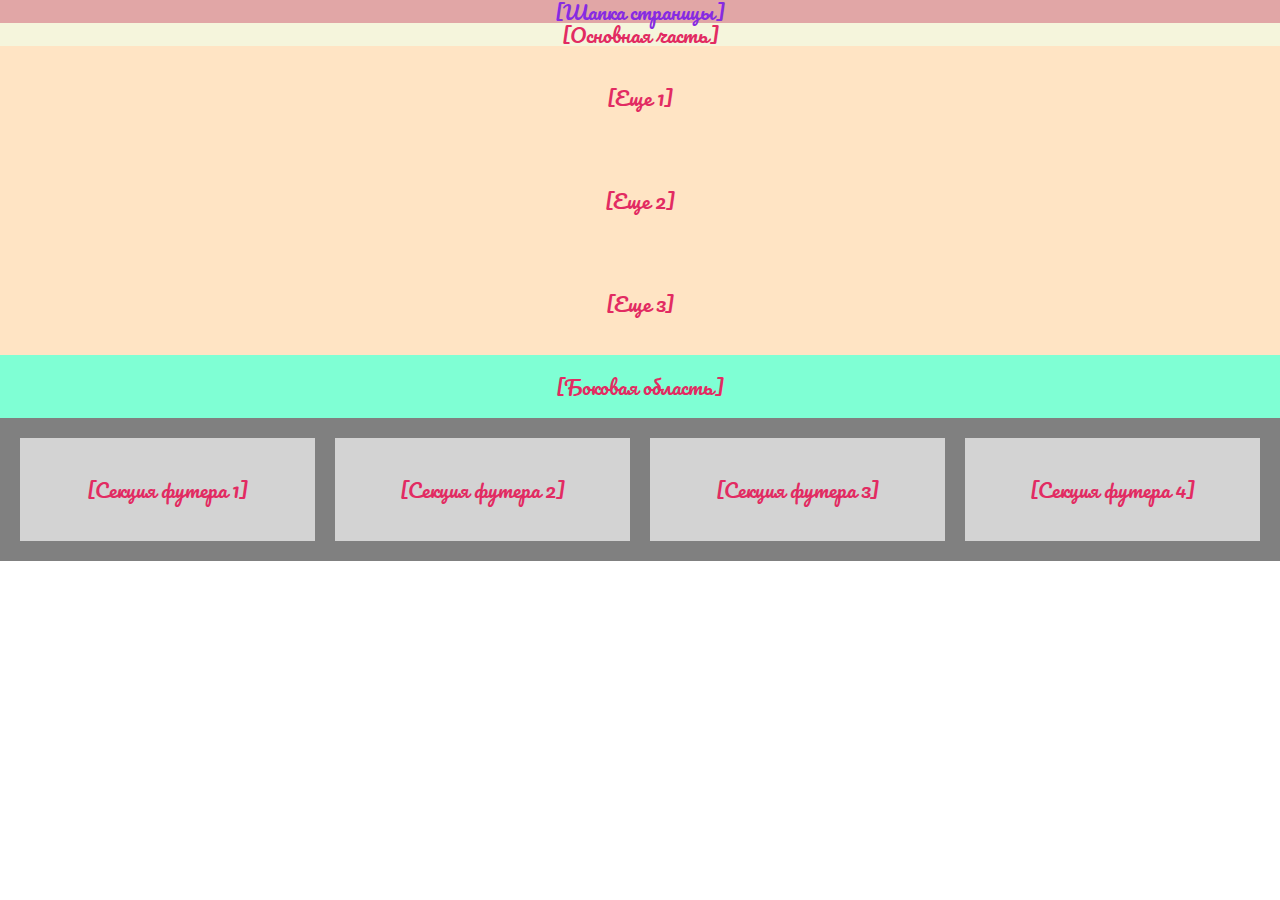
<file: week7/homework/adaptive_week7/index.html>
<!DOCTYPE html>
<html lang="ru">
<head>
    <meta charset="UTF-8">
    <title>Пример Adaptive</title>
    <link rel="stylesheet" href="normalize.css">
    <link rel="stylesheet" href="style.css">
    <link rel="preconnect" href="https://fonts.googleapis.com">
<link rel="preconnect" href="https://fonts.gstatic.com" crossorigin>
<link href="https://fonts.googleapis.com/css2?family=Kelly+Slab&family=Pacifico&display=swap" rel="stylesheet">

</head>
<body class="adaptive-example">
<header class="adaptive-example-header">[Шапка страницы]</header>
<main class="adaptive-example-main">
    <div class="adaptive-example-content">[Основная часть]</div>
    <div class="adaptive-example-block-1">[Еще 1]</div>
    <div class="adaptive-example-block-2">[Еще 2]</div>
    <div class="adaptive-example-block-3">[Еще 3]</div>
</main>
<aside class="adaptive-example-aside">[Боковая область]</aside>
<footer class="adaptive-example-footer">
    <div>[Секция футера 1]</div>
    <div>[Секция футера 2]</div>
    <div>[Секция футера 3]</div>
    <div>[Секция футера 4]</div>
</footer>
</body>
</html>
</file>
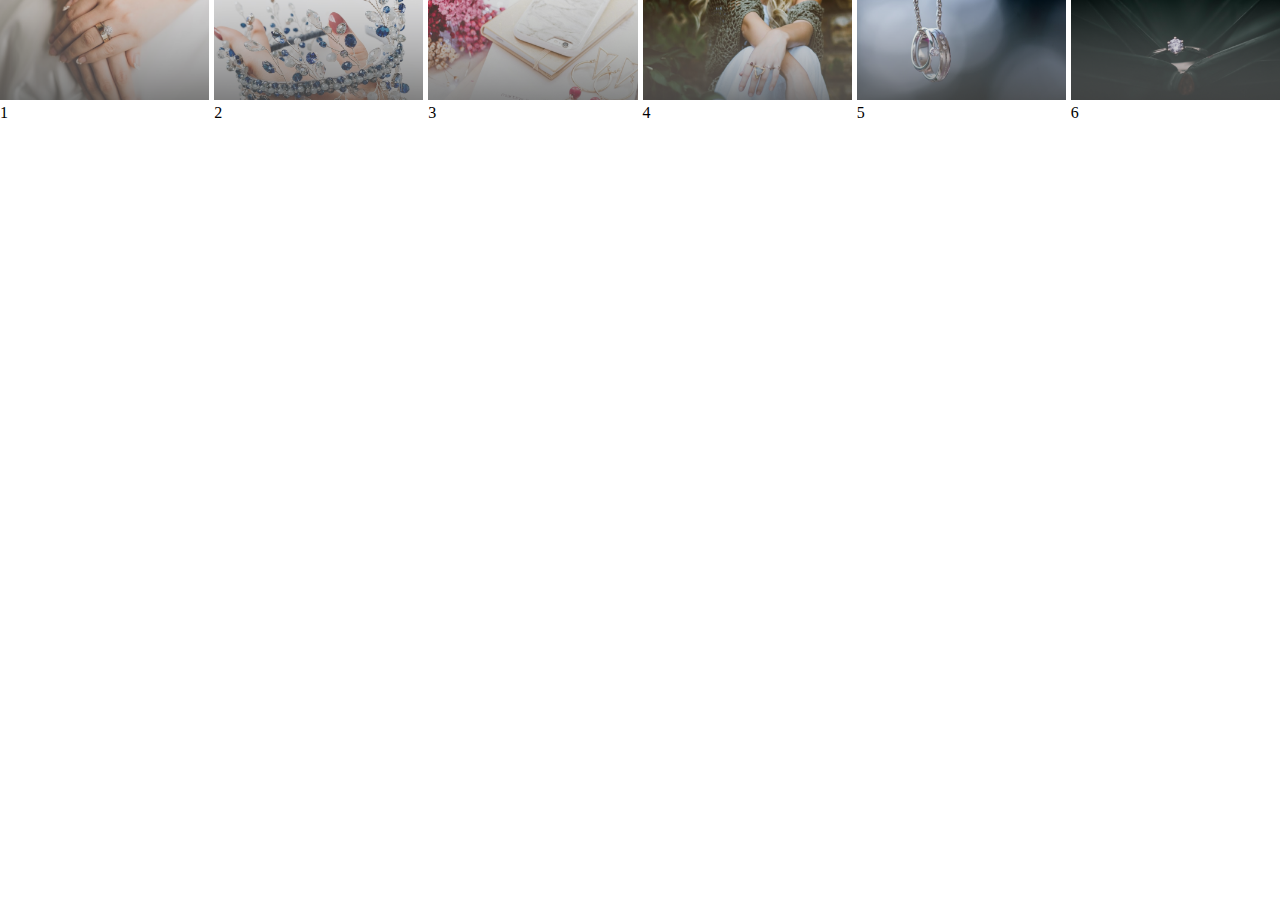
<file: week7/homework/example_from_the_article/index.html>
<!DOCTYPE html>
<html lang="ru">
<head>
    <meta charset="UTF-8">
    <meta name="viewport" content="width=device-width, initial-scale=1.0">
    <link rel="stylesheet" href="normalize.css">
    <link rel="stylesheet" href="style.css">
    <title>пример из статьи</title>
</head>
<body>
    <div class="container">
        <div> <img src="assets/img1.png" alt="">1</div>
        <div><img src="assets/img2.png" alt="">2</div>
        <div><img src="assets/img3.png" alt="">3</div>
        <div><img src="assets/Rectangle5(1).png" alt="">4</div>
        <div><img src="assets/Rectangle5(2).png" alt="">5</div>
        <div><img src="assets/Rectangle5(3).png" alt="">6</div>
    </div>
    
</body>
</html>
</file>
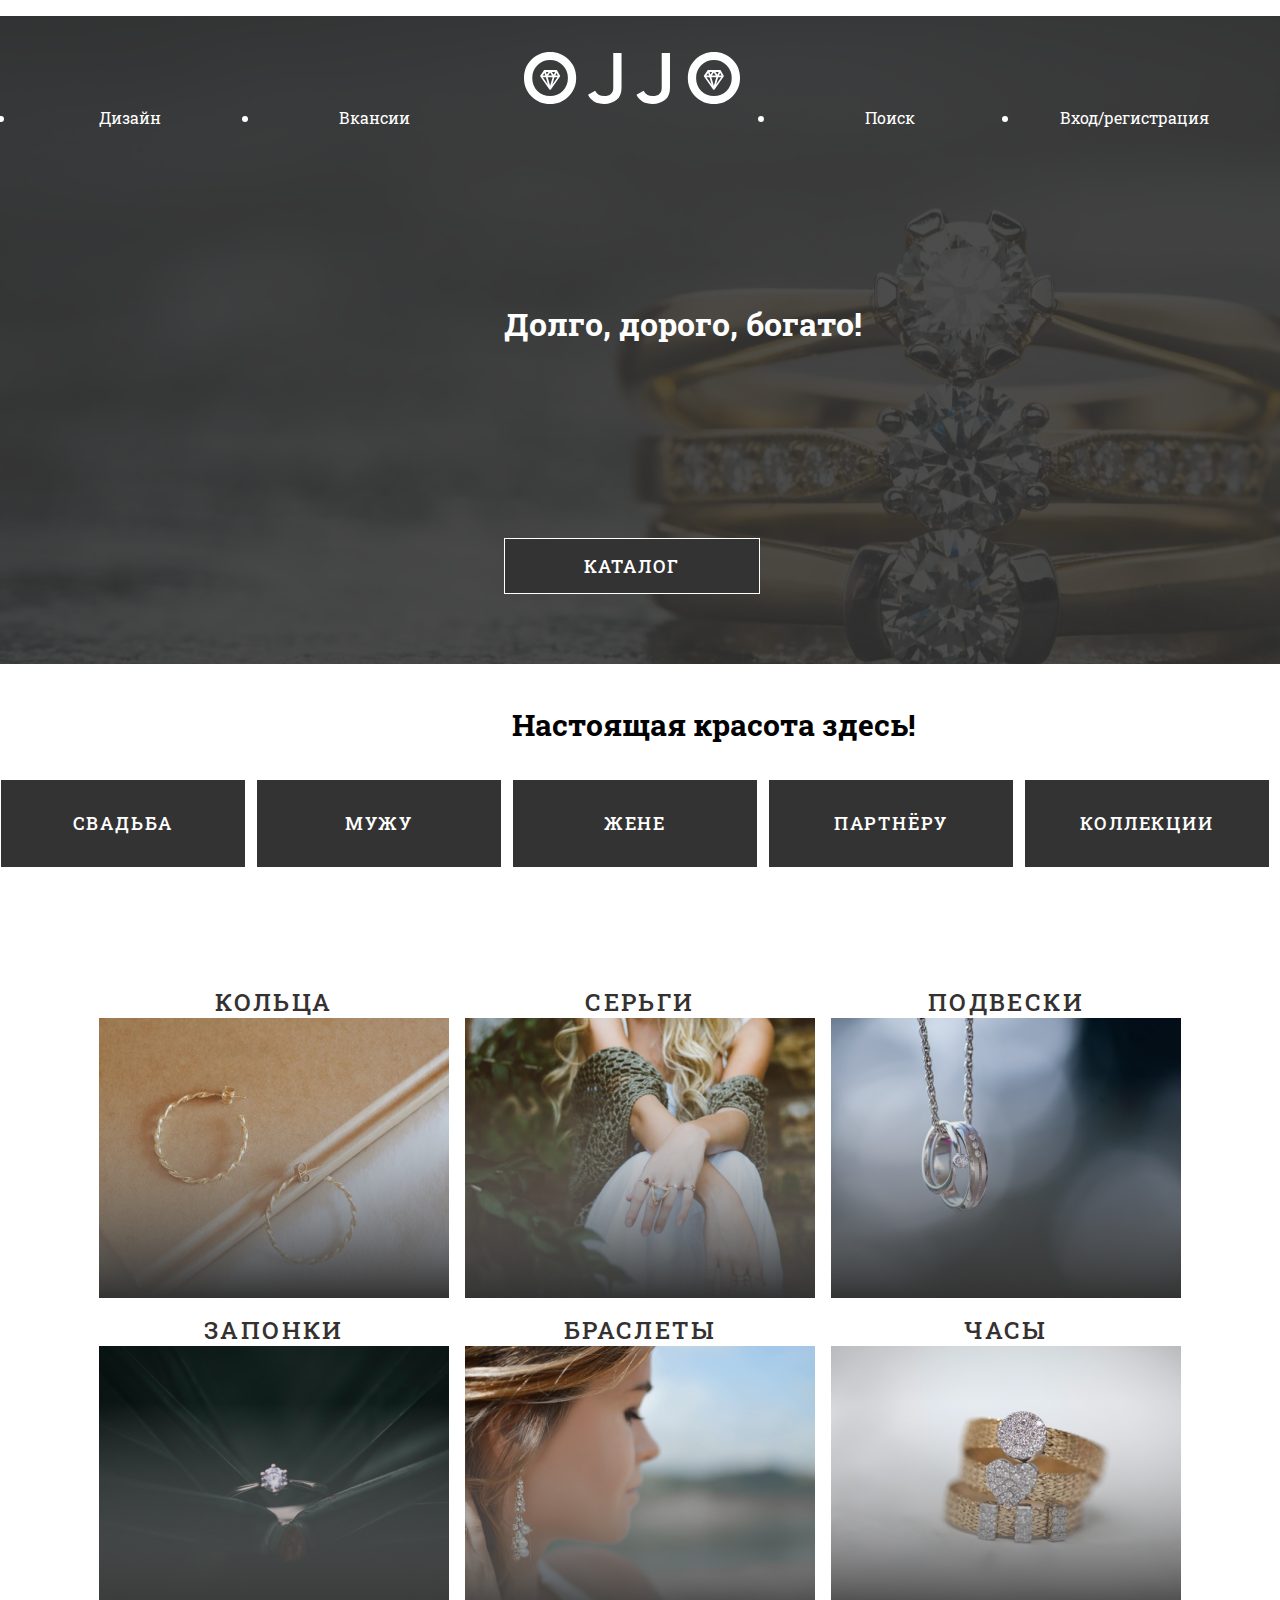
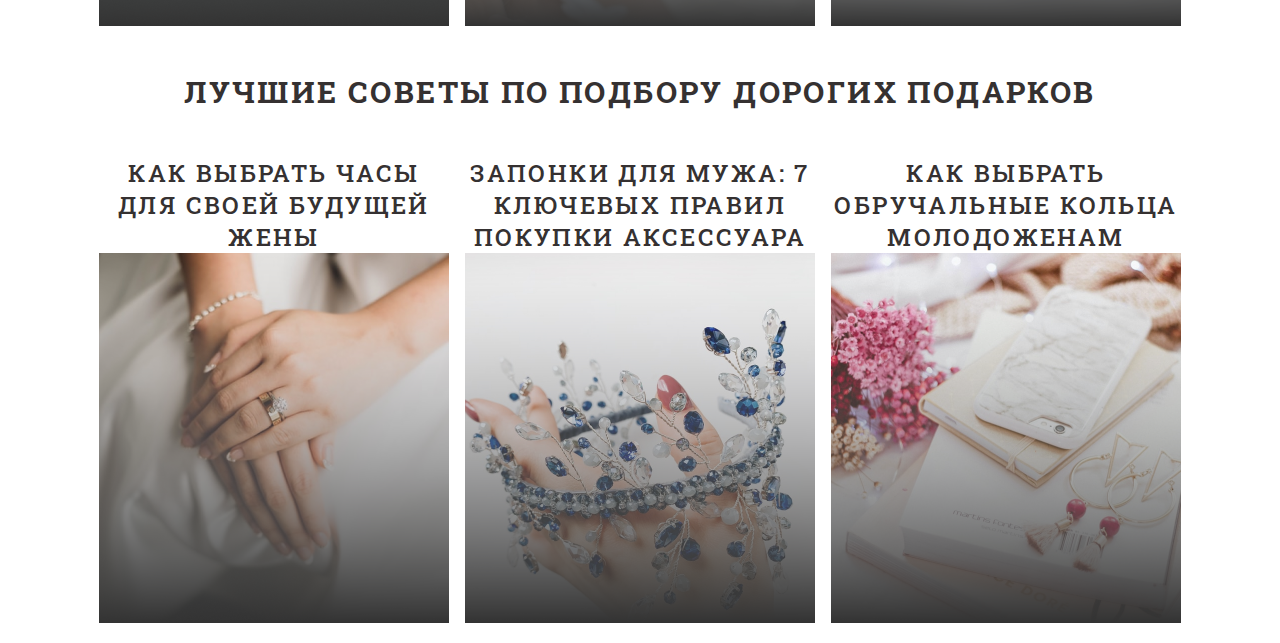
<file: week7/homework/figma_adaptive/index.html>
<!DOCTYPE html>
<html lang="ru">
<head>
    <meta charset="UTF-8">
    <meta name="viewport" content="width=device-width, initial-scale=1.0">
    <link rel="stylesheet" href="normalize.css">
    <link rel="stylesheet" href="style.css">
    <link rel="preconnect" href="https://fonts.googleapis.com">
<link rel="preconnect" href="https://fonts.gstatic.com" crossorigin>
<link href="https://fonts.googleapis.com/css2?family=Kelly+Slab&family=Pacifico&family=Roboto+Slab&display=swap" rel="stylesheet">
    <title>Document</title>
</head>
<body class="adaptiv">
   
        <header>
            <ul class="ul">
        <li class="li"><a href="">Дизайн</li></a>
        <li class="li"><a href="">Вкансии</li></a>
        <img class="logo" src="assets/img/logo.svg" alt="лого">
        <li class="li"><a href="">Поиск</li></a>
        <li class="li"><a href="">Вход/регистрация</li></a>
        <h1>Долго, дорого, богато!</h1></a>
        <button class="button">Каталог</button>
        </ul>   
        </header>
    <main>
        <nav class="nav">
        <h2>Настоящая красота здесь!</h2> 
        <button class="main">Свадьба</button>
        <button class="main">Мужу</button>
        <button class="main">Жене</button>
        <button class="main">Партнёру</button>
        <button class="main">Коллекции</button>
        
    </nav>
    </main> 
    <section>
    <div class="container">
        <div class="div1">Кольца<img class="img1" src="assets/img/Rectangle.png" alt="кольца"></div>
        
        <div class="div2">Серьги<img class="img2" src="assets/img/Rectangle5(1).png" alt="серьги">
        </div>
        <div class="div3">Подвески<img class="img3" src="assets/img/Rectangle5(2).png" alt="подвески">
        </div>
        <div class="div4">Запонки<img class="img4" src="assets/img/Rectangle5(3).png" alt="запонки">
        </div>
        <div class="div5">Браслеты<img class="img5" src="assets/img/Rectangle5(4).png" alt="браслеты">
        </div>
        <div class="div6">Часы<img class="img6" src="assets/img/Rectangle5(5).png" alt="часы">
        </div>
    
      

        <h3>Лучшие советы по подбору дорогих подарков</h3> 
            
            <div class="div11">Как выбрать часы для своей будущей жены<img  src="assets/img/img1.png" alt="часы"></div>
            
            <div class="div22">Запонки для мужа: 7 ключевых правил покупки аксессуара<img  src="assets/img/img2.png" alt="Запонки">
            </div>
            <div class="div33">Как выбрать обручальные кольца молодоженам<img src="assets/img/img3.png" alt="обручальные"></div>
            
        </div>
</section>  
    


</body>
</html>
</file>
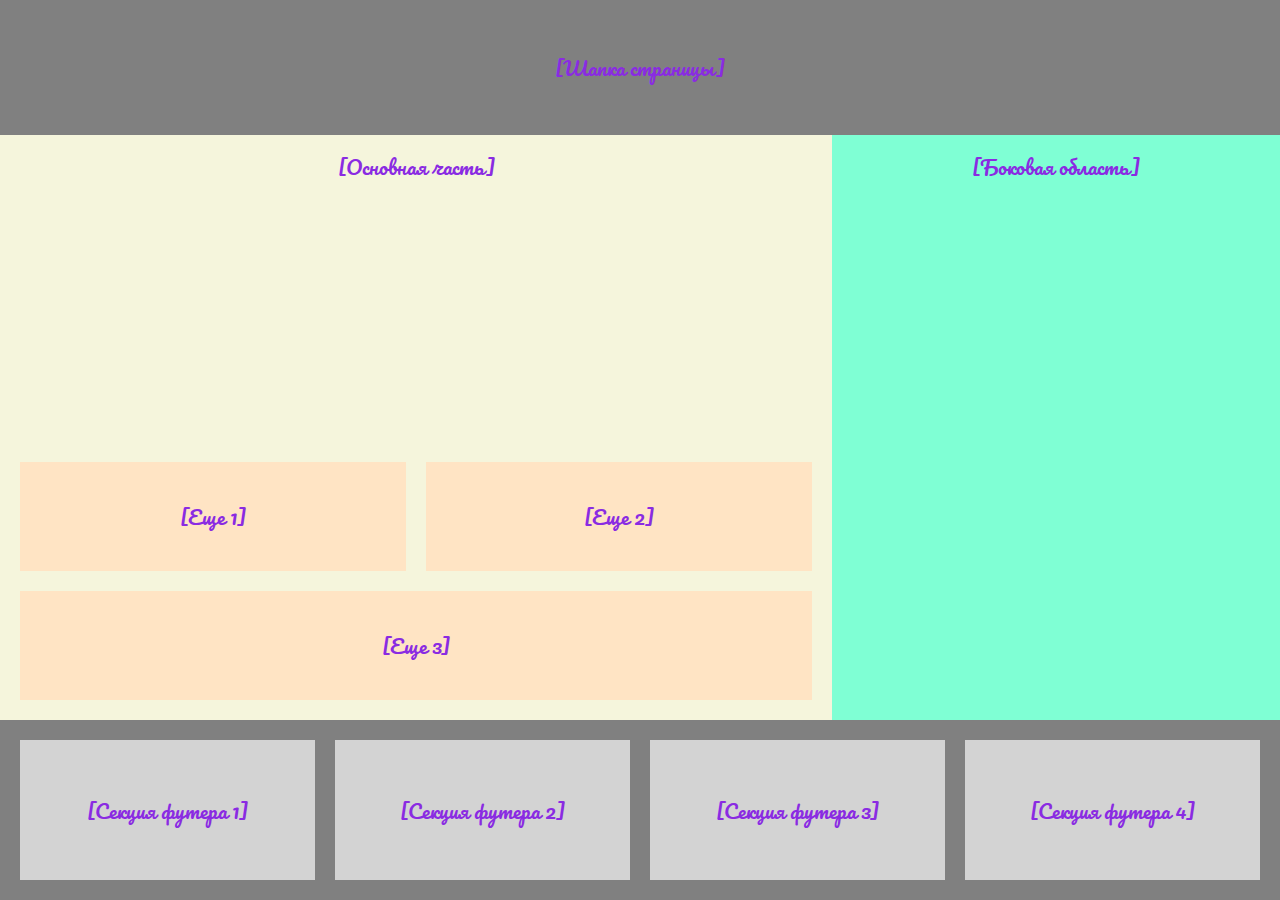
<file: week7/homework/responsive_week7/index.html>
<!DOCTYPE html>
<html lang="ru">
<head>
    <meta charset="UTF-8">
    <title>Пример Responsive</title>
    <link rel="stylesheet" href="normalize.css">
    <link rel="stylesheet" href="style.css">
    <link rel="preconnect" href="https://fonts.googleapis.com">
<link rel="preconnect" href="https://fonts.gstatic.com" crossorigin>
<link href="https://fonts.googleapis.com/css2?family=Kelly+Slab&family=Pacifico&display=swap" rel="stylesheet">

</head>
<body class="respon-example">
<header class="respon-example-header">[Шапка страницы]</header>
<main class="respon-example-main">
    <div class="respon-example-content">[Основная часть]</div>
    <div class="respon-example-block-1">[Еще 1]</div>
    <div class="respon-example-block-2">[Еще 2]</div>
    <div class="respon-example-block-3">[Еще 3]</div>
</main>
<aside class="respon-example-aside">[Боковая область]</aside>
<footer class="respon-example-footer">
    <div>[Секция футера 1]</div>
    <div>[Секция футера 2]</div>
    <div>[Секция футера 3]</div>
    <div>[Секция футера 4]</div>
</footer>
</body>
</html>
</file>
<file: week7/homework/adaptive_week7/style.css>
*{
    box-sizing: border-box;
}
html {
    font-size: 20px;
}
html,
body {
    margin: 0;
    padding: 0;
    height: 100vh;
}
header,
main,
aside,
footer
{
    color: rgb(226, 43, 98);
    font-family: 'Pacifico', cursive;
    font-size: 1rem;
    text-align: center;
    
}
.adaptive-example-header {
    grid-column: span 2;
    display: grid;
    justify-content: center;
    align-items: center;
    background: rgb(225, 166, 166);
    color: rgb(134, 43, 226);
}

.adaptive-example-main {
    background: beige;
}
.adaptive-example-footer {
    grid-column: span 2;
    display: grid;
    grid-template: 1fr / repeat(4, 1fr);
    gap: 1rem;
    background: grey;
    padding: 1rem;
}
.adaptive-example-footer > div {
    display: grid;
    align-items: center;
    justify-content: center;
    background: lightgray;
    padding: 2rem 1rem;
}
.adaptive-example-aside {
    background: aquamarine;
    padding: 1rem;
}
.adaptive-example-content {
    grid-column: span 2;
}

[class^="adaptive-example-block"] {
    background: bisque;
    padding: 2rem 1rem;
    display: grid;
    justify-content: center;
    align-items: center;
}

.adaptive-example-block-3 {
    grid-column: span 2;
}
@media screen and (min-width: 1440px) 
    { 
        .adaptive-example {
        display: grid;
        grid-template: 15% 1fr 20% / 1fr 35%;
        }
        .adaptive-example-main {
            display: grid;
            grid-template: 1fr 20% 20% / 1fr 1fr;
            gap: 1rem;
            padding: 1rem;
        }
        .adaptive-example-footer {
            grid-column: span 2;
            display: grid;
            grid-template: 1fr / repeat(4, 1fr);
            gap: 1rem;
            background: grey;
            padding: 1rem;
        }
    
    }  

@media screen and (max-width: 600px) 
        {
    .adaptive-example-footer
    {display: none;} 
    
    .adaptive-example
    .adaptive-example-content {
    height: 30vh;
    }
    .adaptive-example
    .adaptive-example-content {
    height: 30vh;
    }
    .adaptive-example
    .adaptive-example-content {
    height: 30vh;
    }
}
</file>
<file: week7/homework/example_from_the_article/style.css>
.container {
    display: grid;
    grid-gap: 5px;
    grid-template-columns: repeat(auto-fit, minmax(100px, 1fr));
    grid-template-rows: repeat(2, 100px);
}
.container > div > img {
    width: 100%;
    height: 100%;
    object-fit: cover;
}
</file>
<file: week7/homework/figma_adaptive/style.css>
header{
background-image: url(assets/img/bgc.png);
width: 100vw;
}
.logo{
width: 216px;
height: 52px;
padding: 20px;

}
button{
padding: 15px 35px;
align-items: center;
border: 1px solid var(--white, #FFF);
background: var(--accent, #333);
color: #FFF;
text-align: center;
font-family: 'Roboto Slab', serif;
font-size: 18px;
font-style: normal;
font-weight: 500;
line-height: normal;
letter-spacing: 1.8px;
text-transform: uppercase;
}    
.ul{
    display: grid;
    grid-template-columns: repeat(5,1fr);
    grid-template-rows: repeat(5, 1fr);    
    font-family: 'Roboto Slab', serif;
    color: #FFF;
    align-items: baseline;
    gap: 10px;
    padding: 15px
}
.li{
    text-align: center;
    padding: 15px;
}
.li a{
    text-decoration-line: none;
    color: #FFF;
    
}   
    
h1{
    display: grid;
    grid-column: aside-start/3;    
    grid-row: 3/4;
    font-family: 'Roboto Slab', serif;
    color: #FFF;
    align-items: baseline;
    
}
.button{
    display: grid;
    grid-column: 3/4;
    grid-row: 5/6;
}
h2{
    display: grid;
    grid-column: aside-start/3;    
    grid-row: 1/2;
    font-family: 'Roboto Slab', serif;
    font-size: 30px;
    font-style: normal;
    font-weight: 700;
    line-height: normal;
}
h3{
    display: grid;
    grid-column: span 5;    
    grid-row: 3/4;
    font-family: 'Roboto Slab', serif;
    font-size: 30px;
    font-style: normal;
    font-weight: 700;
    line-height: normal;
}
.nav{
    display: grid;
    grid-template-columns: repeat(5,1fr);
    grid-template-rows: repeat(3, 1fr);
    gap: 10px;
}
.main{
    display: grid;
    grid-row: 2/3;
}
section{
    padding: 20px;
}
.container
{
    display: grid;
    grid-template-columns: repeat(auto-fit, minmax(5,1fr));
    grid-template-rows: repeat(5, 1fr) 3 10%;
    gap: 10px;   
    position: relative;
    text-align: center;
    color: rgb(53, 49, 49);
    font-family: 'Roboto Slab', serif;
    font-size: 24px;
    font-style: normal;
    font-weight: 500;
    line-height: normal;
    letter-spacing: 2.4px;
    text-transform: uppercase;  
}
.container > div > img {
    object-fit: cover;
}
.div1{
    display: grid;
    grid-column: 2/3;
    grid-row: 1/2;
}
.div2{
    display: grid;
    grid-column: 3/4;
    grid-row: 1/2;
}
.div3{
    display: grid;
    grid-column: 4/5;
    grid-row: 1/2;
}
.div4{
    display: grid;
    grid-column:  2/3;
    grid-row: 2/3;
}
.div5{
    display: grid;
    grid-column:  3/4;
    grid-row: 2/3;
}
.div6{
    display: grid;
    grid-column:  4/5;
    grid-row: 2/3;
}
.div11{
    display: grid;
    grid-column: 2/3;
    grid-row: 4/5;
}
.div22{
    display: grid;
    grid-column: 3/4;
    grid-row: 4/5;
}
.div33{
    display: grid;
    grid-column: 4/5;
    grid-row: 4/5;
}
@media screen and (min-width: 599px) 
    { 
        .ul{
            display: grid;
            grid-template-columns: repeat(5,1fr);
            grid-template-rows: repeat(5, 1fr);    
            gap: 1rem;
            padding: 1rem;
        }
            header{
            width: 100vw;
                }
                .container
                {
                    display: grid;
                    grid-template-columns: repeat(5,1fr);
                    grid-template-rows: repeat(5, 1fr) 3 10%;
                    gap: 1rem;   
                }
            }
@media screen and (max-width: 400px) 
        {
    header
    {display: none;
    } 
    
    .div1
    .div11
    .h2
    .h3
    .main
    {
    height: 10vh;
    }
    .div2
    .div22
    .main
    {
    height: 10vh;
    }
    .div3
    .div33
    .main
    {
    height: 10vh;
    }
    .div4
    .main
    {
    height: 10vh;
    }
    .div5
    .main
    {
    height: 10vh;
    }
    .div6
    {
    height: 10vh;
    }
}
</file>
<file: week7/homework/responsive_week7/style.css>
*{
    box-sizing: border-box;
}
html {
    font-size: 20px;
}
html,
body {
    margin: 0;
    padding: 0;
    height: 100%;
}
header,
main,
aside,
footer
{
    color: blueviolet;
    font-family: 'Pacifico', cursive;
    font-size: 1rem;
    text-align: center;
    
}

.respon-example {
    display: grid;
    grid-template: 15% 1fr 20% / 1fr 35%;
}

.respon-example-header {
    grid-column: span 2;
    display: grid;
    justify-content: center;
    align-items: center;
    background: grey;
}

.respon-example-main {
    display: grid;
    grid-template: 1fr 20% 20% / 1fr 1fr;
    gap: 1rem;
    background: beige;
    padding: 1rem;
}

.respon-example-footer {
    grid-column: span 2;
    display: grid;
    grid-template: 1fr / repeat(4, 1fr);
    gap: 1rem;
    background: grey;
    padding: 1rem;
}

.respon-example-footer > div {
    display: grid;
    align-items: center;
    justify-content: center;
    background: lightgray;
    padding: 2rem 1rem;
}

.respon-example-aside {
    background: aquamarine;
    padding: 1rem;
}
.respon-example-content {
    grid-column: span 2;
}

[class^="respon-example-block"] {
    background: bisque;
    padding: 2rem 1rem;
    display: grid;
    justify-content: center;
    align-items: center;
}

.respon-example-block-3 {
    grid-column: span 2;
}
</file>
